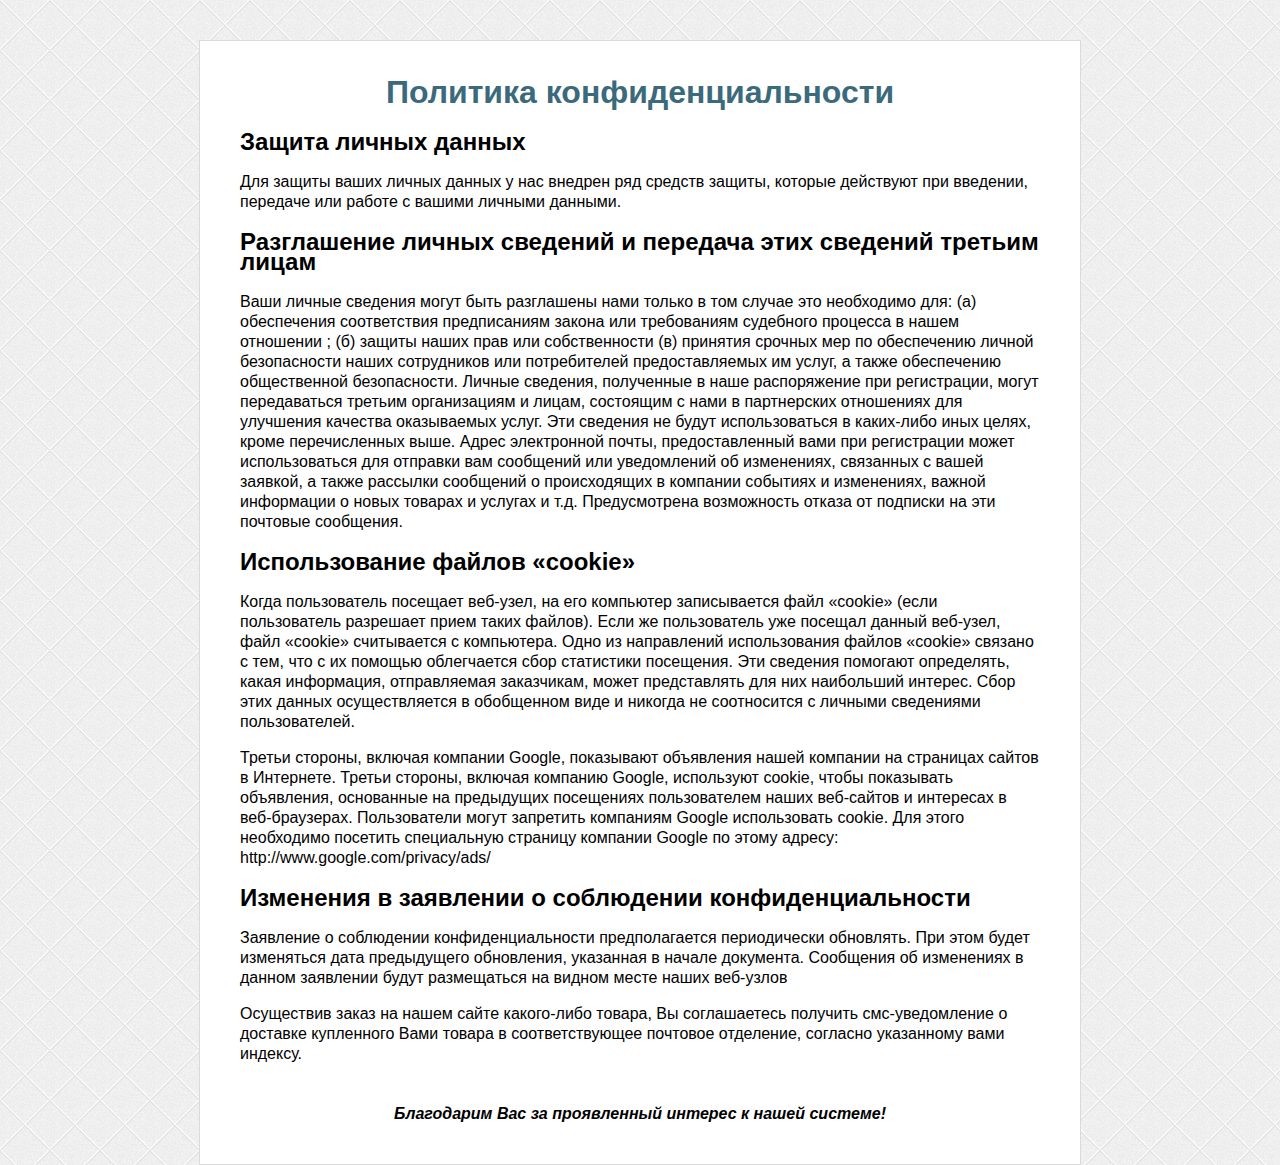
<file: pol.html>
<!DOCTYPE html>
<html lang="ru">
  <head>
    <meta http-equiv="Content-Type" content="text/html; charset=UTF-8" />

    <title>Политика конфиденциальности</title>
    <meta name="viewport" content="width=device-width" />
    <style>
      body,
      html {
        min-height: 100%;
        margin: 0px;
        padding: 0px;
        background: url('[data-uri]');
      }
      body {
        padding-top: 40px;
      }
      .block_more_info {
        max-width: 800px;

        margin: 0px auto;
        background: #fff;
        font-family: Arial;
        padding: 20px 40px 40px 40px;
        border: 1px solid #dadada;
        line-height: 20px;
      }
      .block_more_info h1 {
        color: #3b6a7c;
        margin-bottom: 30px;
        text-align: center;
      }
      .s1 {
        font-style: italic;
        text-align: center;
        margin: 40px 0 0 0;
        font-weight: bold;
      }
      @media screen and (max-width: 540px) {
        .block_more_info {
          padding: 0 10px;
        }
        body {
          padding-bottom: 40px;
        }
        .block_more_info h1 {
          font-size: 27px;
        }
      }

      @media print {
        #ghostery-purple-box {
          display: none !important;
        }
      }
    </style>
  </head>
  <body cz-shortcut-listen="true">
    <div class="block_more_info">
      <h1>Политика конфиденциальности</h1>

      <h2>Защита личных данных</h2>
      <p>
        Для защиты ваших личных данных у нас внедрен ряд средств защиты, которые
        действуют при введении, передаче или работе с вашими личными данными.
      </p>

      <h2>
        Разглашение личных сведений и передача этих сведений третьим лицам
      </h2>
      <p>
        Ваши личные сведения могут быть разглашены нами только в том случае это
        необходимо для: (а) обеспечения соответствия предписаниям закона или
        требованиям судебного процесса в нашем отношении ; (б) защиты наших прав
        или собственности (в) принятия срочных мер по обеспечению личной
        безопасности наших сотрудников или потребителей предоставляемых им
        услуг, а также обеспечению общественной безопасности. Личные сведения,
        полученные в наше распоряжение при регистрации, могут передаваться
        третьим организациям и лицам, состоящим с нами в партнерских отношениях
        для улучшения качества оказываемых услуг. Эти сведения не будут
        использоваться в каких-либо иных целях, кроме перечисленных выше. Адрес
        электронной почты, предоставленный вами при регистрации может
        использоваться для отправки вам сообщений или уведомлений об изменениях,
        связанных с вашей заявкой, а также рассылки сообщений о происходящих в
        компании событиях и изменениях, важной информации о новых товарах и
        услугах и т.д. Предусмотрена возможность отказа от подписки на эти
        почтовые сообщения.
      </p>

      <h2>Использование файлов «cookie»</h2>
      <p>
        Когда пользователь посещает веб-узел, на его компьютер записывается файл
        «cookie» (если пользователь разрешает прием таких файлов). Если же
        пользователь уже посещал данный веб-узел, файл «cookie» считывается с
        компьютера. Одно из направлений использования файлов «cookie» связано с
        тем, что с их помощью облегчается сбор статистики посещения. Эти
        сведения помогают определять, какая информация, отправляемая заказчикам,
        может представлять для них наибольший интерес. Сбор этих данных
        осуществляется в обобщенном виде и никогда не соотносится с личными
        сведениями пользователей.
      </p>
      <p>
        Третьи стороны, включая компании Google, показывают объявления нашей
        компании на страницах сайтов в Интернете. Третьи стороны, включая
        компанию Google, используют cookie, чтобы показывать объявления,
        основанные на предыдущих посещениях пользователем наших веб-сайтов и
        интересах в веб-браузерах. Пользователи могут запретить компаниям Google
        использовать cookie. Для этого необходимо посетить специальную страницу
        компании Google по этому адресу: http://www.google.com/privacy/ads/
      </p>

      <h2>Изменения в заявлении о соблюдении конфиденциальности</h2>
      <p>
        Заявление о соблюдении конфиденциальности предполагается периодически
        обновлять. При этом будет изменяться дата предыдущего обновления,
        указанная в начале документа. Сообщения об изменениях в данном заявлении
        будут размещаться на видном месте наших веб-узлов
      </p>
      <p>
        Осуществив заказ на нашем сайте какого-либо товара, Вы соглашаетесь
        получить смс-уведомление о доставке купленного Вами товара в
        соответствующее почтовое отделение, согласно указанному вами индексу.
      </p>
      <p class="s1">Благодарим Вас за проявленный интерес к нашей системе!</p>
    </div>
  </body>
</html>
</file>
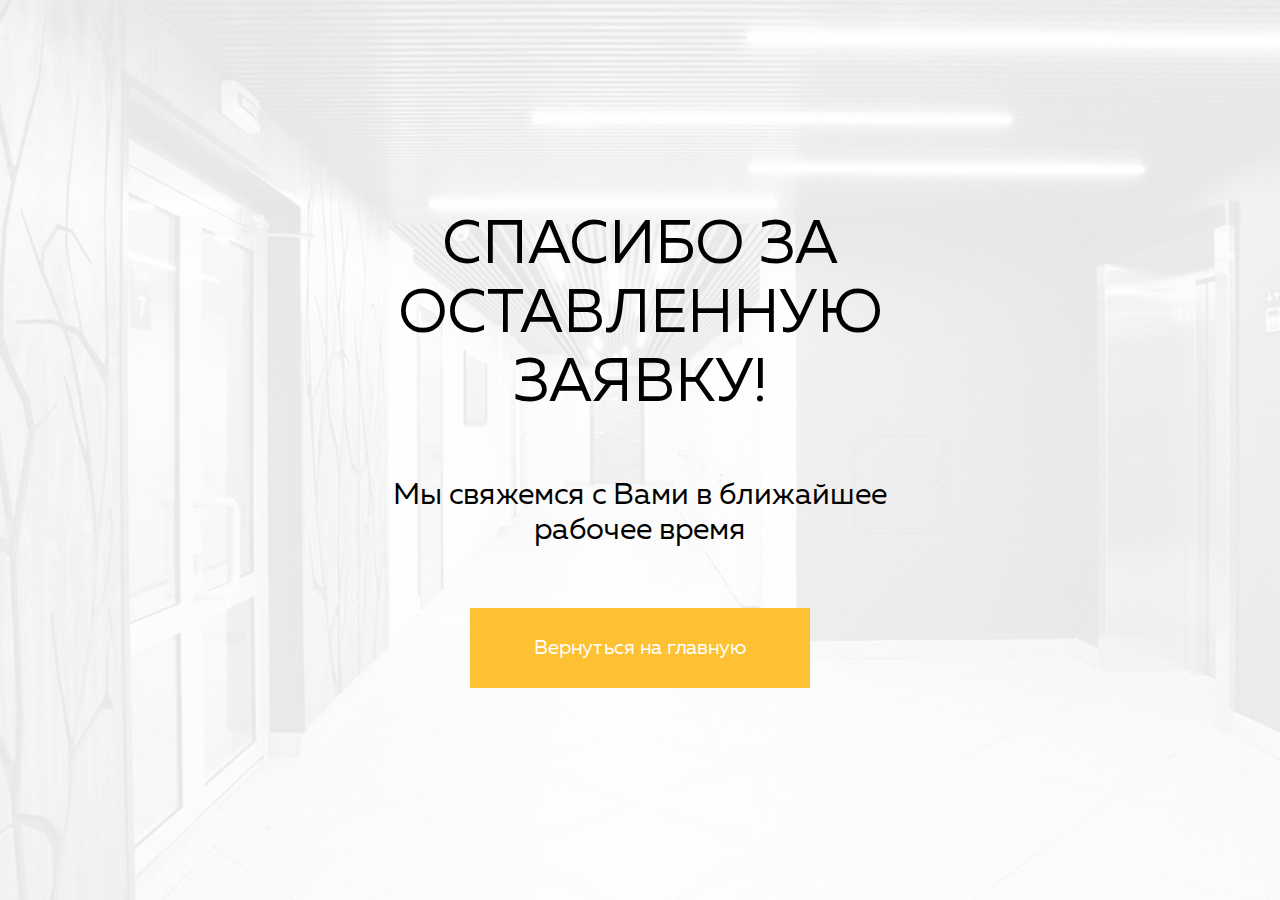
<file: thanks.html>
<!DOCTYPE html>
<html lang="ru">
  <head>
    <meta charset="UTF-8" />
    <meta name="viewport" content="width=device-width, initial-scale=1.0" />
    <meta http-equiv="X-UA-Compatible" content="ie=edge" />
    <title>M² DESIGN</title>
    <link rel="stylesheet" href="../css/style.min.css" />
    <link rel="shortcut icon" href="../img/icons/logo.png" type="image/png" />
    <!-- Google Tag Manager -->
    <script>
      (function (w, d, s, l, i) {
        w[l] = w[l] || [];
        w[l].push({ 'gtm.start': new Date().getTime(), event: 'gtm.js' });
        var f = d.getElementsByTagName(s)[0],
          j = d.createElement(s),
          dl = l != 'dataLayer' ? '&l=' + l : '';
        j.async = true;
        j.src = 'https://www.googletagmanager.com/gtm.js?id=' + i + dl;
        f.parentNode.insertBefore(j, f);
      })(window, document, 'script', 'dataLayer', 'GTM-KS3DHDH');
    </script>
    <!-- End Google Tag Manager -->
    <!-- Yandex.Metrika counter -->
    <script type="text/javascript">
      (function (m, e, t, r, i, k, a) {
        m[i] =
          m[i] ||
          function () {
            (m[i].a = m[i].a || []).push(arguments);
          };
        m[i].l = 1 * new Date();
        (k = e.createElement(t)),
          (a = e.getElementsByTagName(t)[0]),
          (k.async = 1),
          (k.src = r),
          a.parentNode.insertBefore(k, a);
      })(
        window,
        document,
        'script',
        'https://mc.yandex.ru/metrika/tag.js',
        'ym'
      );

      ym(69276925, 'init', {
        clickmap: true,
        trackLinks: true,
        accurateTrackBounce: true,
        webvisor: true,
      });
    </script>
    <noscript
      ><div>
        <img
          src="https://mc.yandex.ru/watch/69276925"
          style="position: absolute; left: -9999px"
          alt=""
        /></div
    ></noscript>
    <!-- /Yandex.Metrika counter -->
  </head>
  <body>
    <!-- Google Tag Manager (noscript) -->
    <noscript
      ><iframe
        src="https://www.googletagmanager.com/ns.html?id=GTM-KS3DHDH"
        height="0"
        width="0"
        style="display: none; visibility: hidden"
      ></iframe
    ></noscript>
    <!-- End Google Tag Manager (noscript) -->
    <section class="privilege th" id="m_4">
      <div class="privilege__container container">
        <div class="title">Спасибо за оставленную заявку!</div>
        <div class="th__text text">
          Мы свяжемся с Вами в ближайшее рабочее время
        </div>
        <a href="./" class="th_btn">Вернуться на главную</a>
      </div>
    </section>

    <script src="https://ajax.googleapis.com/ajax/libs/jquery/3.4.1/jquery.min.js"></script>
    <script src="js/libs.min.js"></script>
    <script src="js/main.js"></script>
  </body>
</html>
</file>
